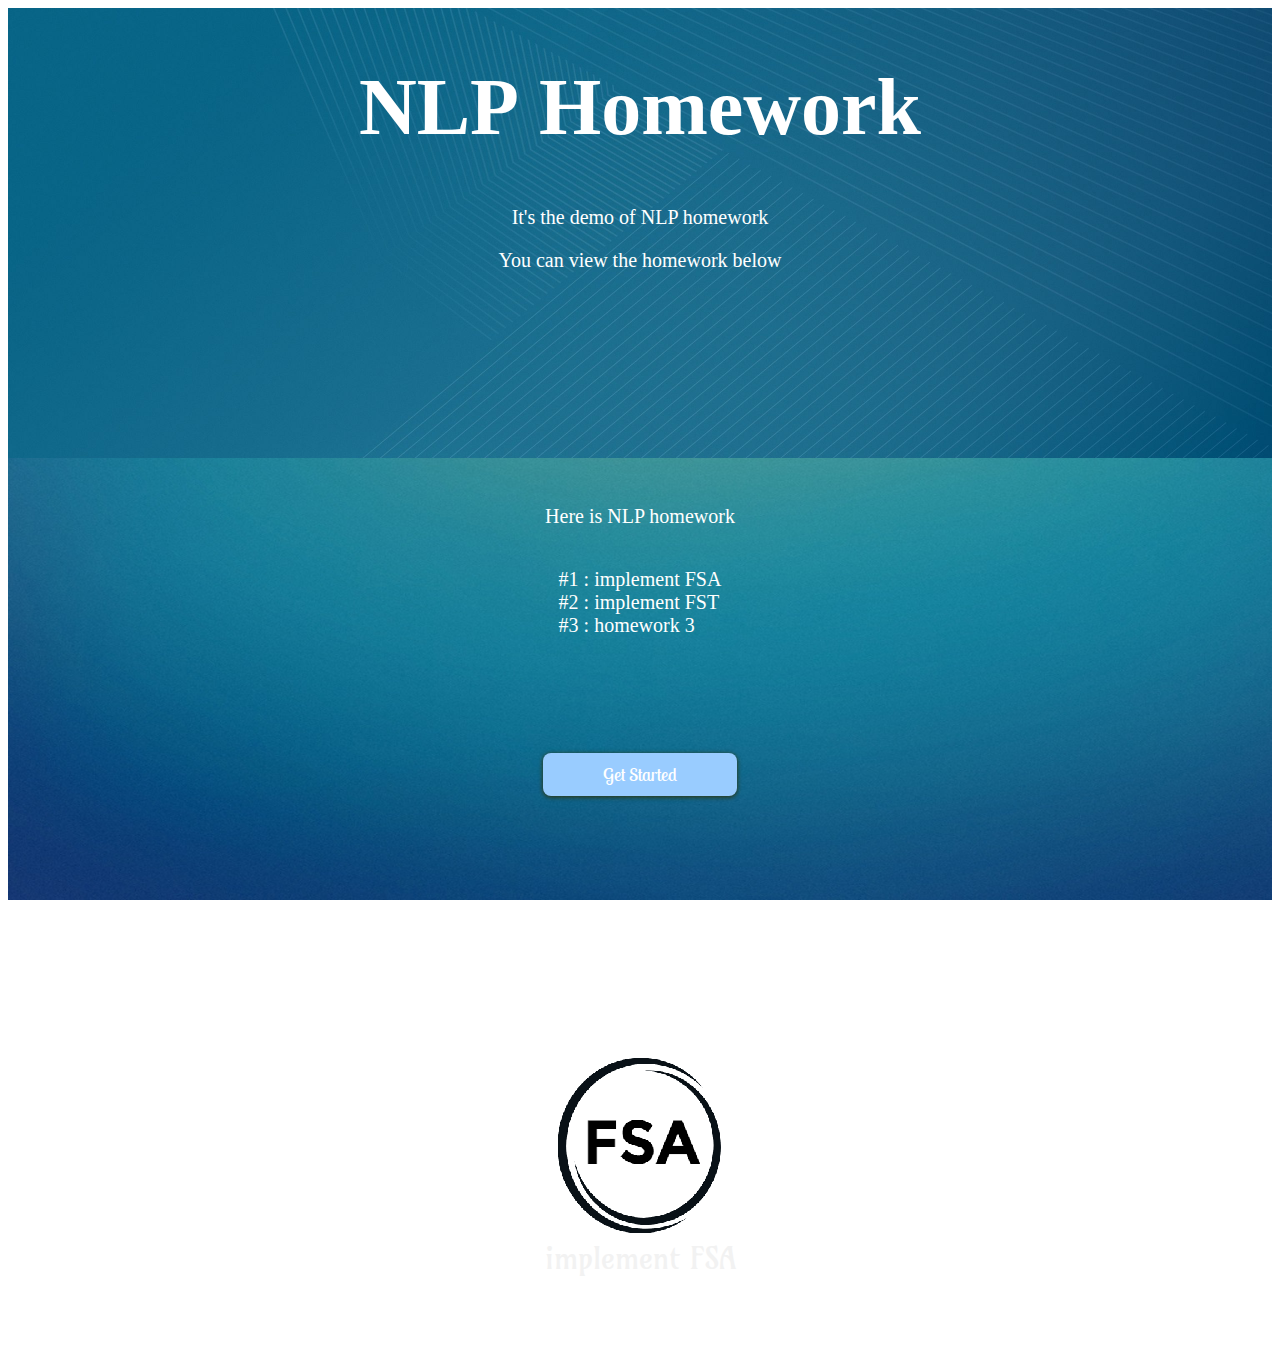
<file: index.html>
<!DOCTYPE html>

<html>
	<head>
		<meta http-equiv="Content-Type" content="text/html; charset=UTF-8" />
		<meta name="viewport" content="width=device-width, initial-scale=1.0">
		<meta name="author" content="CHW">

		<title>NLP homework</title>
		<script src = "lib/jquery/jquery-3.2.1.min.js"></script>

		<link rel="stylesheet" type="text/css" href="css/style.css" />
		<script src = "js/main.js"></script>

		<!--- css font --->
		<link href='https://fonts.googleapis.com/css?family=Amarante' rel='stylesheet'>
		<link href='https://fonts.googleapis.com/css?family=Lobster+Two' rel='stylesheet'>
		<!---------------->

	</head>

	</body>
		<div>
			<div class = "main-content title-div">
				<div class = "title">
					<h1>NLP&nbsp;Homework</h1>
				</div>

				<div class = "title-content">
					<p>It's the demo of NLP homework</p>
					<p>You can view the homework below</p>
				</div>

			</div>
			<div id = "get_start" class = "main-content start-div">
				<div class = "start-div-content">
					<p>Here is NLP homework</p>
					<div style = "display:inline-block;text-align:left;">
						<p>#1 : implement FSA<br>#2 : implement FST<br>#3 : homework 3</p>
					</div>
				</div>
				<div class = "start-btn">
					<label id = "get-start">
						<a id = "GS" class = "btn">Get Started</a>
					</label>
				</div>
			</div>

			<div id = "homework" class = "main-content home-div">
				<div class = "h-slide-content">
					<div class="Slide effect">
					  <div class = "num">#1</div>
					  <a href="NLP_HW1/FSA.html"><img src="src/fsa.png"></a>
					  <div class="text-info">implement FSA</div>
					</div>

					<div class="Slide effect">
					  <div class = "num">#2</div>
					  <a href = "NLP_HW2/hw2.html"><img src="src/fst.png"></a>
					  <div class="text-info">implement FST</div>
					</div>

					<div class="Slide effect">
					  <div class = "num">#3</div>
					  <a href = "NLP_HW3/index.html"><img src="src/hw3.png"></a>
					  <div class="text-info">homework 3</div>
					</div>

					<a class="prev">&#10094;</a>
					<a class="next">&#10095;</a>
				</div>
			</div>

		</div>
	</body>
</html>
</file>
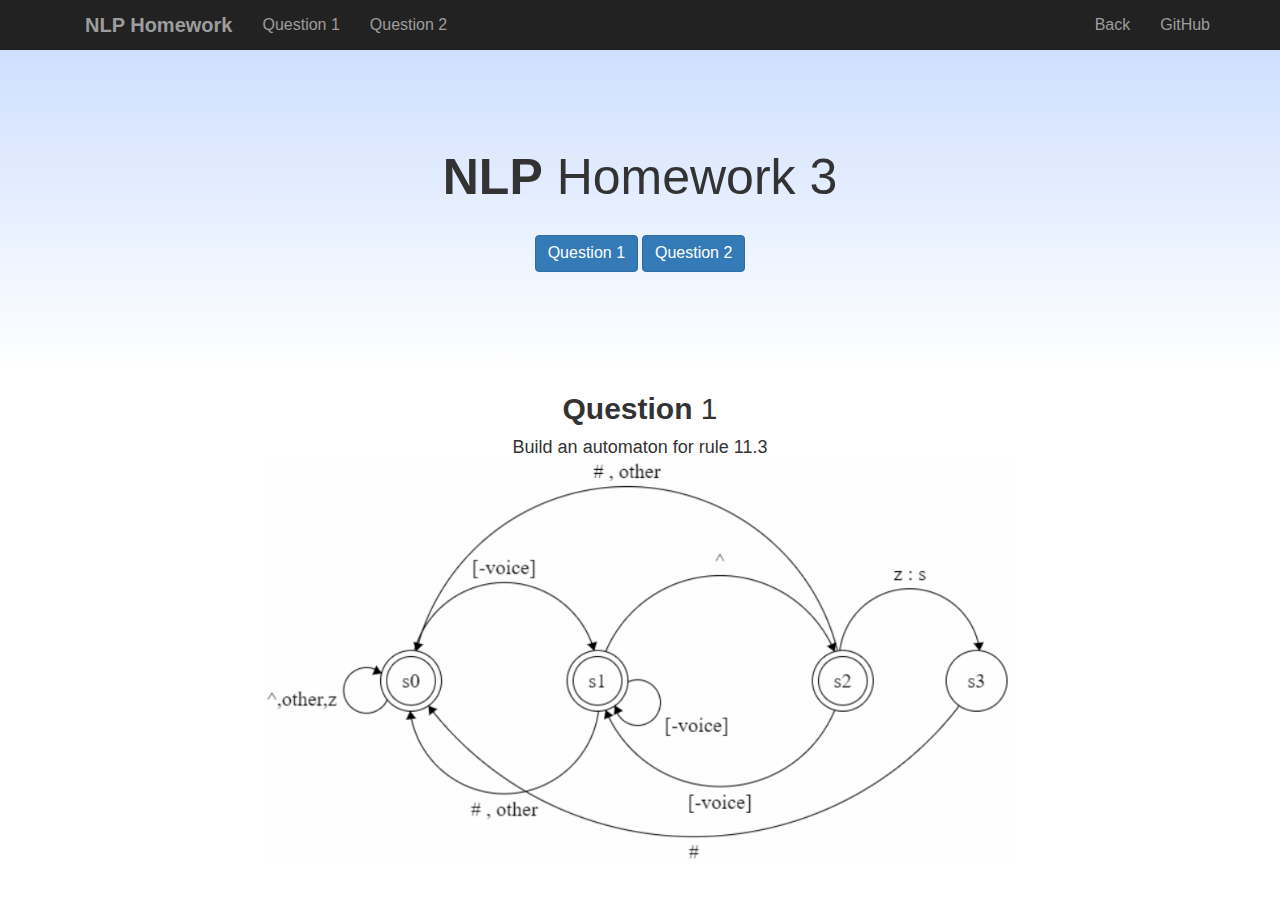
<file: NLP_HW3/index.html>
<!DOCTYPE html>
<html>
   <head>
      <title>NLP HW3</title>
      <meta name="viewport" content="width=device-width, initial-scale=1.0">

      <link href = "../lib/bootstrap/css/bootstrap.min.css" rel="stylesheet" />
      <link href = "../lib/wowJS/animate.css" rel = "stylesheet" />
      <link href = "css/style.css" rel="stylesheet" />



   </head>
   <body>
      <nav class = "nav navbar-inverse navbar-fixed-top">
        <div class = "container">
          <div class="navbar-header">
            <button type = "button" class = "navbar-toggle" data-toggle = "collapse" data-target = "#mynavbar">
              <span class = "sr-only">Toggle navigation</span>
              <span class = "icon-bar"></span>
              <span class = "icon-bar"></span>
              <span class = "icon-bar"></span>
            </button>
            <a class = "navbar-brand" href = "../index.html"><strong>NLP Homework</strong></a>
          </div>
          <ul class="nav navbar-nav">
            <li><a class = "q1-btn" href = "javscript:void(0);">Question 1</a></li>
            <li><a class = "q2-btn" href = "javscript:void(0);">Question 2</a></li>
          </ul>
          <div class = "collapse navbar-collapse" id = "mynavbar">
            <ul class = "nav navbar-nav navbar-right">
              <li><a href = "javascript:void(window.history.back())">Back</a></li>
              <li><a href = "https://github.com/poynt2005/NLP_homework" target="_blank">GitHub</a></li>
            </ul>
          </div>
        </div>
      </nav>

      <div class = "topic-container" style = "position: relative;">
        <div class = "topic-bg">
          <div class = "container">
            <div class = "row">
              <div class="col-sm-8 col-sm-offset-2">
                <h1 style = "font-size:50px;"><strong>NLP</strong> Homework 3</h1>
                <br>
                <div class = "question-link">
                  <a class = "btn btn-primary wow fadeInLeft q1-btn" href = "javscript:void(0);">Question 1</a>

                  <a class = "btn btn-primary wow fadeInRight q2-btn" href = "javscript:void(0);">Question 2</a>
                </div>
              </div>
            </div>
          </div>
        </div>
      </div>

      <div id = "q1" class = "question-1-container">
        <div class = "container">
          <div class = "row">
            <div class = "col-sm-8 col-sm-offset-2 wow fadeInUp">
              <h2><strong>Question</strong> 1</h2>
              <span style = "font-size:18px;">Build an automaton for rule 11.3</span>
            </div>
          </div>

          <div class = "row">
            <div class = "col-sm-8 col-sm-offset-2 wow fadeInUp">
              <img class = "img-responsive" src = "src/1.png">
            </div>
          </div>
        </div>
      </div>

      <!---- javascript lib file ---->
      <script src = "../lib/jquery/jquery-3.2.1.min.js"></script>
      <script src = "../lib/bootstrap/js/bootstrap.min.js"></script>
      <script src = "../lib/wowJS/wow.min.js"></script>

      <!--- main JS ---->
      <script src = "js/main.js"></script>
   </body>
</html>
</file>
<file: css/style.css>
.main-content{
	height : 50vh;
	background-attachment:fixed;
	background-size : cover;
	overflow:hidden;
}

 /*content div*/
.start-div {
	background-image : url("../src/div-1.jpg");
}


.title-div {
	background-image : url("../src/div-0.jpg");
}

.home-div {
	background-image : url("../src/div-2.jpg");
}
 /*--------------*/

.title {
	text-align : center;
}
.title h1 {
	 font-size: 80px;
	 font-family: fantasy;
	 color:white;
}

.title-content {
	text-align : center;
	animation-name: moveText-left;
	animation-duration: .5s;
	animation-timing-function: ease;
	-webkit-animation-name: moveText-left;
	-webkit-animation-duration: .5s;
	-webkit-animation-timing-function: ease;
	-o-animation-name: moveText-left;
	-o-animation-duration: .5s;
	-o-animation-timing-function: ease;
	-moz-animation-name: moveText-left;
	-moz-animation-duration: .5s;
	-moz-animation-timing-function: ease;
}

.title-content p{
	color: white;
	font-size: 20px;
}

.start-btn {
	text-align : center;
	top : 25%;
	position : relative;

	animation-name: moveText-buttom;
	animation-duration: 1.5s;
	animation-timing-function: ease;
	-webkit-animation-name: moveText-buttom;
	-webkit-animation-duration: 1.5s;
	-webkit-animation-timing-function: ease-out;
	-o-animation-name: moveText-buttom;
	-o-animation-duration: 1.5s;
	-o-animation-timing-function: ease-out;
	-moz-animation-name: moveText-buttom;
	-moz-animation-duration: 1.5s;
	-moz-animation-timing-function: ease-out;


}

.start-div-content {
	text-align : center;
	top : 3vh;
	position : relative;
	color : white;
	font-size:20px;

	animation-name: moveText-right;
	animation-duration: 1s;
	animation-timing-function: ease;
	-webkit-animation-name: moveText-right;
	-webkit-animation-duration: 1s;
	-webkit-animation-timing-function: ease;
	-o-animation-name: moveText-right;
	-o-animation-duration: 1s;
	-o-animation-timing-function: ease;
	-moz-animation-name: moveText-right;
	-moz-animation-duration: 1s;
	-moz-animation-timing-function: ease;
}




/*button css*/

.btn {
	text-decoration: none;
	background-color : #99ccff;
	color : white;
	margin : 10px 10px;
	padding : 10px 60px ;
	display: inline-block;
	box-shadow : 0px 1px 5px rgb(51, 51, 0);
	font-family : "Lobster Two";
	font-size : 18px;
	border-radius : 8px;
	cursor : pointer;
}

#get-start {
	position: relative;
}

#get-start:hover::before , #get-start:hover::after {
	position: realtive;
}
#get-start:hover::before {
	content : "[";
	font-size : 30px;
	left : -10px;
}
#get-start:hover::after {
	content : "]";
	font-size : 30px;
	left : -10px;
}
.btn:hover{
	background-color : white;
	color : black;
}
.btn:active {
	background-color : #9fdf9f;
	box-shadow : 0px 1px 5px #88888;
	transform : translateY(2px);
}
/* ----- */

/*slider container*/
.h-slide-content {
	text-align: center;
	top: 25%;
	position: relative;
	margin: auto;
}


/*------*/


 /*slider effect*/
.num {
	top : 0;
	text-decoration : underline;
	color : white;
	font-size : 30px;
	text-align : center;

}

.text-info {
	font-size : 30px;
	position : relative;
	color : #f2f2f2;
	font-family : amarante;
}

.Slide {
	display : none;
}

.prev, .next {
  cursor: pointer;
  width: auto;
  padding: 16px;
  color: white;
  border-radius: 0 3px 3px 0;
}

.effect {
  animation-name: fade;
  -webkit-animation-name: fade;
  -o-animation-name: fade;
  -moz-animation-name: fade;
  animation-duration: 2s;
  -webkit-animation-duration: 2s;
  -o-animation-duration: 2s;
  -moz-animation-duration: 2s;
}
/* ----------- */

/*CSS animation*/

@keyframes fade
{
	from {opacity: .4}
	to {opacity: 1}
}

@-webkit-keyframes fade
{
	from {-webkit-opacity: .4}
	to {-webkit-opacity: 1}
}


@keyframes moveText-buttom {
	0% {
    transform: translateY(99999px);
  }
  100% {
    transform: translateY(0);
  }

}

@-webkit-keyframes moveText-buttom {
	0% {
    transform: translateY(99999px);
  }
  100% {
    transform: translateY(0);
  }
}

@keyframes moveText-right {
  0% {
    transform: translateX(99999px);
  }
  100% {
    transform: translateX(0);
  }
}

@-webkit-keyframes moveText-right {
  0% {
    transform: translateX(99999px);
  }
  100% {
    transform: translateX(0);
  }
}

@keyframes moveText-left {
  0% {
    transform: translateX(-99999px);
  }
  100% {
    transform: translateX(0);
  }
}

@-webkit-keyframes moveText-left {
  0% {
    transform: translateX(-99999px);
  }
  100% {
    transform: translateX(0);
  }
}
/* -------- */
/* mobile css */

@media screen and (min-width: 300px) and (max-width : 500px) {
	.title h1{
		font-size: 45px;
	}
	.h-slide-content {
		top : 10%;
		position: relative;
	}
	.title-content p {
		font-size: 15px;
	}
	.start-div-content {
		font-size: 15px;
	}
	.prev {
		left: 10%;
		top : 35%;
		font-size: 25px;
		position: absolute;
	}
	.next {
		right: 10%;
		top : 35%;
		font-size: 25px;
		position: absolute;

	}
}
/* ---------- */
</file>
<file: NLP_HW3/css/style.css>
body {
  text-align: center;
}



.navbar-header a {
  font-size: 20px;
}
.navbar-nav {
  font-size: 16px;
}

.topic-bg {
  padding: 100px 0;
  background: -webkit-linear-gradient(#ccddff, #ffffff); /* For Safari 5.1 to 6.0 */
  background: -o-linear-gradient(#ccddff, #ffffff); /* For Opera 11.1 to 12.0 */
  background: -moz-linear-gradient(#ccddff, #ffffff); /* For Firefox 3.6 to 15 */
  background: linear-gradient(#ccddff, #ffffff); /* Standard syntax */
}

.topic-container {
  margin-top: 30px;
}

.btn {
  font-size: 16px;
}
</file>
